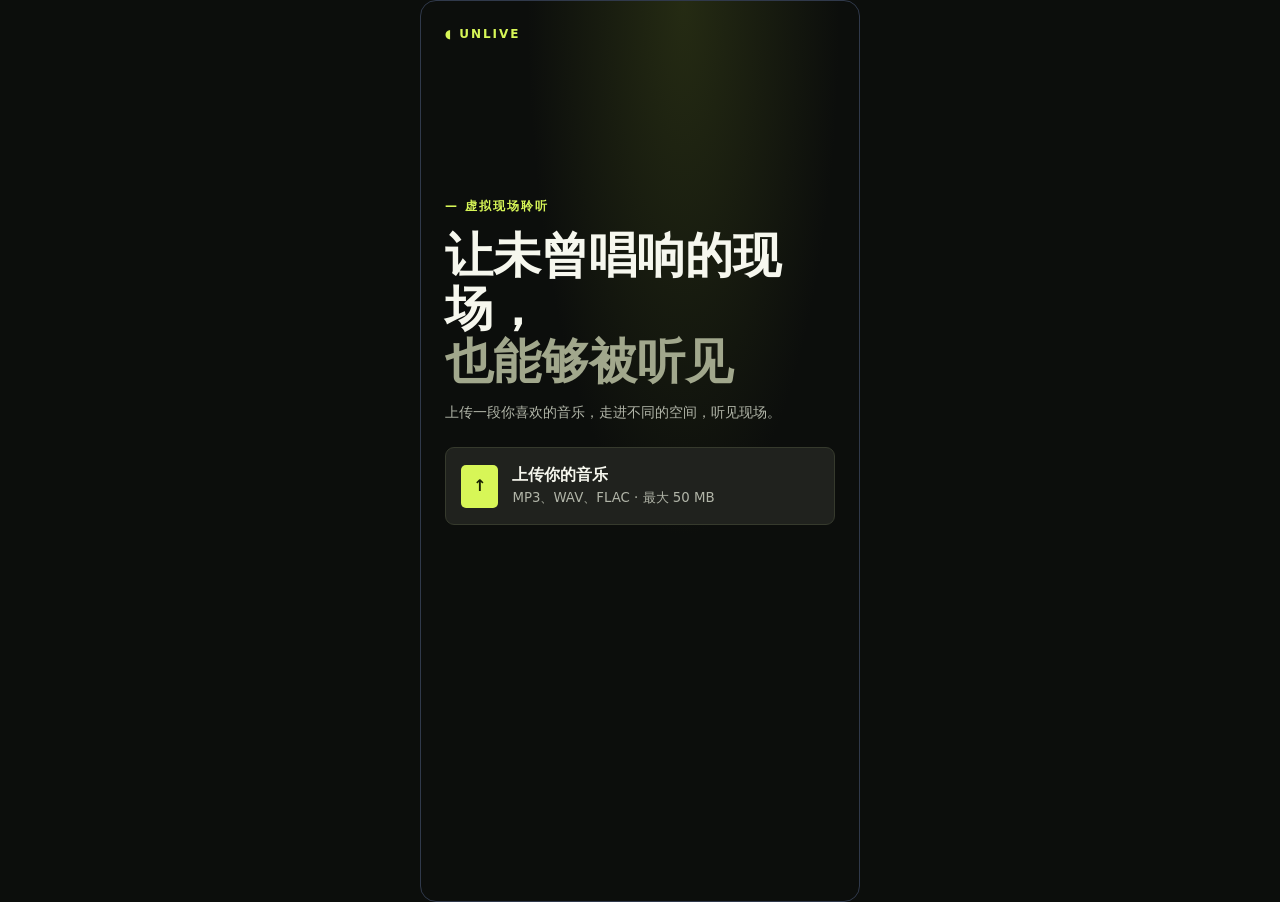
<file: index.html>
<!doctype html>
<html lang="zh-CN">
<head>
<meta charset="utf-8">
<meta name="viewport" content="width=device-width, initial-scale=1">
<title>Unlive</title>
<style>
:root {color-scheme:dark;font:16px/1.55 system-ui,"Microsoft YaHei",sans-serif;background:#10141d;color:#eef2f8}
* {box-sizing:border-box} body {margin:0} main {max-width:1050px;margin:auto;padding:32px 20px}
h1,h2,p {margin:0} h1 {font-size:2.3rem} h2 {font-size:1.15rem} .muted,small {color:#b5bfd0}
.grid {display:grid;grid-template-columns:minmax(0,1.05fr) minmax(0,1fr);gap:18px;margin:22px 0}
section {background:#191f2c;border:1px solid #30394b;border-radius:16px;padding:20px}
label.file {display:block;margin-top:14px}
[hidden] {display:none !important} input[type=file] {display:block;max-width:100%;margin:4px 0}
small {display:block;overflow-wrap:anywhere} small[data-error] {color:#ffada5}
button {color:inherit;background:#242e42;border:1px solid #4b5970;border-radius:8px;padding:8px 12px;font:inherit;cursor:pointer}
button:disabled {opacity:.52;cursor:default} button[aria-pressed=true],#play:not(:disabled) {background:#9be8cb;color:#101d1d;border-color:#9be8cb}
button:focus-visible,input:focus-visible,#venue:focus-visible {outline:2px solid #a5efcf;outline-offset:3px}
.controls {display:flex;align-items:center;gap:8px;flex-wrap:wrap;margin:10px 0}
.range {width:100%;accent-color:#a5efcf} .range-label {display:flex;justify-content:space-between;margin-top:10px}
#venue {position:relative;height:230px;margin:14px 0;border-radius:12px;background:linear-gradient(#283650,#171d2a);border:1px solid #475572;touch-action:none}
.stage {position:absolute;top:0;left:15%;width:70%;height:18%;text-align:center;padding-top:6px;background:#455578;border-radius:0 0 14px 14px}
.floor {position:absolute;left:8%;right:8%;top:26%;bottom:8%;border:1px dashed #62728c;border-radius:8px;cursor:crosshair;background:repeating-linear-gradient(to bottom,transparent 0 30px,#a2b0ca18 31px 32px)}
.inner-floor {position:absolute;box-sizing:border-box;border:1px solid #9be8cb80;border-radius:0 0 7px 7px;background:#9be8cb19;pointer-events:none}
.zone-label {position:absolute;top:8px;left:50%;transform:translateX(-50%);pointer-events:none;color:#d2e2ee;font-size:.8rem;white-space:nowrap}
.stand-label {top:auto;bottom:8px}
#listener {position:absolute;transform:translate(-50%,-50%);pointer-events:none;background:#a5efcf;color:#12231d;border-radius:18px;padding:2px 8px;white-space:nowrap;font-size:.82rem}
#facing {position:absolute;left:50%;top:50%;width:0;height:0}
#facing::before {content:"";position:absolute;left:-6px;top:-24px;width:12px;height:13px;background:#a5efcf;clip-path:polygon(50% 0,100% 100%,50% 73%,0 100%)}
#status {min-height:1.55em;color:#b7ebd8;margin-top:10px}
.transport-panel {margin-top:16px;padding-top:14px;border-top:1px solid #30394b}
#file-note a {display:inline-block;margin-bottom:4px;color:#9be8cb;font-weight:700}
@media(max-width:735px){.grid{grid-template-columns:1fr}main{padding:20px 12px}}

.entry {box-sizing:border-box;position:relative;width:min(100%,440px);min-height:100svh;margin:auto;padding:24px;background:radial-gradient(ellipse at 60% 0,#252b13 0,transparent 42%),#0c0e0c;color:#f6f7ee}
.entry-kicker,.entry-brand {color:#d7f657;font-weight:750;letter-spacing:.16em;font-size:.75rem}
.entry h1 {font-size:clamp(2rem,9vw,3rem);line-height:1.1;margin:14px 0}
.entry p {color:#b1b5a8;font-size:.88rem}
.entry-home {display:flex;flex-direction:column;min-height:calc(100svh - 48px)}
.entry-intro {margin:clamp(42px,17svh,160px) 0 24px}
#entry-status:empty {display:none}
.entry-intro span {display:block;color:#a1a78c}
.upload-tile {padding:15px;background:#20221e;border:1px solid #363a2d;border-radius:9px;display:flex;align-items:center;gap:14px;cursor:pointer;font-weight:700}
.upload-icon {background:#d7f657;color:#192003;padding:9px 12px;border-radius:5px}
.upload-tile small {color:#b1b5a8;font-weight:400}
.upload-tile:focus-within {outline:2px solid #d7f657}
.upload-tile input.visually-hidden {position:absolute;width:1px;height:1px;overflow:hidden;clip-path:inset(50%)}
.entry-top {display:flex;justify-content:space-between;align-items:center;margin-bottom:34px}
.entry-top small {color:#b1b5a8}
.entry-back {border-radius:50%;background:#171a16;border-color:#343729}
.scene-card {display:flex;flex-direction:column;justify-content:space-between;width:100%;min-height:166px;margin:12px 0;padding:14px;text-align:left;background-size:100% 100%,100% 200%;border:1px solid #404236;border-radius:6px;background-repeat:no-repeat;background-color:#171a16}
.scene-card[data-venue="arena"] {background-image:linear-gradient(180deg,#05050a35,#080909e8 86%),url("./unlive-scenes.webp");background-position:center top}
.scene-card[data-venue="livehouse"] {background-image:linear-gradient(180deg,#09050335,#080909e8 86%),url("./unlive-scenes.webp");background-position:center bottom}
.scene-card[aria-pressed=true] {background-color:#171a16;color:white;border-color:#d7f657}
.scene-card small {color:#d2d5c8;font-size:.68rem}
.scene-card strong {font-size:1.2rem}
.scene-card b {align-self:end;color:#d7f657}
.entry-next {display:flex;justify-content:space-between;width:100%;margin-top:18px;background:#d7f657;color:#171c0b;border:none;font-weight:750}
.entry-note {text-align:center;margin-top:15px;color:#a1a78c}

html, body {background:#0c0e0c;overflow-x:clip}
.player-screen .entry-top {margin-bottom:22px}
.player-screen h1 {font-size:clamp(1.85rem,7vw,2.5rem)}
.player-screen h2 {font-size:1rem}
.player-screen .grid {display:grid;grid-template-columns:minmax(0,1fr);gap:12px}
.player-screen .grid > section {background:#171a16;border:1px solid #343729;border-radius:9px;padding:14px;min-width:0}
.player-screen button {min-height:44px;background:#20221e;border-color:#404536}
.player-screen button[aria-pressed=true], .player-screen #play:not(:disabled) {background:#d7f657;border-color:#d7f657;color:#192003}
.player-screen .controls {gap:6px}
.player-screen .controls button {padding:6px 9px;font-size:.82rem;flex:1}
.player-screen .range {accent-color:#d7f657}
.player-screen #venue {height:clamp(170px,54vw,218px);background:linear-gradient(#262c1d,#12150f);border-color:#404536}
.player-screen .stage {background:#3e4826}
.player-screen .floor {border-color:#687350}
.player-screen .inner-floor {border-color:#d7f65780;background:#d7f65718}
.player-screen #listener,.player-screen #facing::before {background:#d7f657}
.player-screen #status {color:#d7f657;margin:0 0 8px;min-height:0}
.player-screen #status:empty {display:none}
.player-screen .transport-panel {margin:0;padding:0;border:0}
@media(max-width:360px) {.entry {padding:16px}.entry-home {min-height:calc(100svh - 32px)}}
</style>
</head>
<body>
<section class="entry" id="entry">
<div class="entry-home" id="entry-home">
<div class="entry-brand">◖ UNLIVE</div>
<div class="entry-intro"><div class="entry-kicker">— 虚拟现场聆听</div>
<h1>让未曾唱响的现场，<span>也能够被听见</span></h1>
<p>上传一段你喜欢的音乐，走进不同的空间，听见现场。</p></div>
<label class="upload-tile"><span class="upload-icon" aria-hidden="true">↑</span><span>上传你的音乐<small>MP3、WAV、FLAC · 最大 50 MB</small></span>
<input class="visually-hidden" id="entry-file" type="file" accept=".mp3,.wav,.flac,audio/mpeg,audio/wav,audio/flac"></label>
<small class="entry-note" id="entry-status" role="status"></small>
</div>
<div id="entry-scenes" hidden>
<div class="entry-top"><button class="entry-back" id="entry-back" aria-label="返回上传">‹</button><small>02 / 03</small></div>
<div class="entry-kicker">— SELECT YOUR SPACE</div>
<h1>今晚，去哪个现场？</h1>
<p>选择一种空间，感受截然不同的声音氛围。</p>
<div id="scene-cards" role="group" aria-label="选择场馆">
<button class="scene-card" data-venue="arena" aria-pressed="false"><small>01</small><span><strong>演唱会</strong><small>CONCERT</small></span><small>大型舞台，开阔声场　<span class="scene-check" aria-hidden="true">○</span></small></button>
<button class="scene-card" data-venue="livehouse" aria-pressed="false"><small>02</small><span><strong>LIVEHOUSE</strong><small>LIVE VENUE</small></span><small>近距离舞台，紧凑声场　<span class="scene-check" aria-hidden="true">○</span></small></button>
</div>
<button class="entry-next" id="entry-next" disabled><span id="entry-next-text">请选择一个现场</span><span aria-hidden="true">→</span></button>
<small class="entry-note">戴好你的耳机，准备就绪</small>
</div>
</section>
<main class="entry player-screen" id="player-screen" hidden>
<div class="entry-top"><button class="entry-back" id="player-back" type="button" aria-label="返回选场">‹</button><small>03 / 03</small></div>
<div class="entry-kicker" id="player-venue">演唱会</div>
<h1>现场试听</h1>
<div class="grid">
<section aria-labelledby="venue-title">
<h2 id="venue-title">拖动我的位置，探索听感</h2>
<p class="muted">可拖动、点选，或聚焦场地图后用方向键移动。看台朝向随座位转向舞台。</p>
<div class="controls" role="group" aria-label="场馆模式" id="venue-modes">
<button type="button" data-venue="arena" aria-pressed="true">演唱会</button>
<button type="button" data-venue="livehouse" aria-pressed="false">Livehouse</button>
</div>
<div id="venue" tabindex="0" role="group" aria-label="虚拟场地，可用方向键移动">
<div class="stage" id="stage">舞台 · 歌手</div>
<div class="floor" id="floor">
<div class="inner-floor" id="inner-floor" aria-hidden="true"><span class="zone-label">内场</span></div>
<span class="zone-label stand-label" id="stand-label" aria-hidden="true">看台</span>
<span id="listener"><span id="facing" aria-hidden="true"></span>我</span>
</div>
</div>
<div class="controls" id="presets">
<button data-position="front">前排中央</button><button data-position="rear">后排中央</button><button data-position="left">左侧</button><button data-position="right">右侧</button>
</div>
<label class="range-label" for="intensity">现场感强度 <output id="strength">65%</output></label>
<input class="range" id="intensity" type="range" min="0" max="100" value="65">
<small>混响为程序合成，用于模拟场地听感。</small>
</section>
<section class="player-controls" aria-label="音频与播放">
<p id="status" role="status"></p>
<div class="transport-panel" role="group" aria-labelledby="play-heading">
<h2 id="play-heading">试听与对比</h2>
<div class="controls">
<button id="play" disabled>播放</button><button id="spatial" aria-pressed="true">空间版</button>
<button id="dry" aria-pressed="false" disabled aria-describedby="compare-note">原版</button><button id="reset">重置</button>
</div>
<small id="compare-note">导入音频后即可切换原版和空间版。</small>
<label class="range-label" for="seek">播放进度 <output id="clock">0:00 / 0:00</output></label>
<input class="range" id="seek" type="range" value="0" max="0" min="0" step="0.01" disabled>
</div>
</section>
</div>
</main>
<script src="./demucs/session-store.js"></script>
<script>
"use strict";

const $ = id => document.getElementById(id);
const DEFAULT_INTENSITY = 65;
const MAX_BYTES = 50_000_000;
const slots = {};
for (const key of ["voice", "music", "original"]) {
  slots[key] = { buffer: null, rms: 0 };
}
const presets = {
  front: { x: 0, z: 2 },
  rear: { x: 0, z: 11 },
  left: { x: -4.5, z: 5 },
  right: { x: 4.5, z: 5 }
};
let venueMode = "arena";
let position = { ...presets.front };
let context, graph, active;
let offset = 0;
let length = 0;
let canCompare = false;
let mode = "spatial";
let intent = 0;
let seeking = false;
let loading = false;
const JOB_KEY = "unlive-current-mix";
let sourceId;

function readSession() {
  try { return JSON.parse(sessionStorage.getItem(JOB_KEY)); }
  catch { return null; }
}

function saveSession() {
  try {
    if (!sourceId) return sessionStorage.removeItem(JOB_KEY);
    sessionStorage.setItem(JOB_KEY, JSON.stringify({
      id: sourceId, offset: positionNow(), position, mode,
      intensity: $("intensity").value, venue: venueMode
    }));
  } catch { /* Playback can continue when storage is unavailable. */ }
}

window.addEventListener("pagehide", saveSession);

const clamp = (value, min, max) => Math.max(min, Math.min(max, value));
const status = message => { $("status").textContent = message; };

function audioContext() {
  if (!context) {
    const AudioEngine = window.AudioContext || window.webkitAudioContext;
    if (!AudioEngine) throw new Error("当前浏览器不支持 Web Audio，请使用 Chrome 或 Edge。");
    context = new AudioEngine();
  }
  return context;
}

// 沿用现有的横向 ±6 米、纵向 1.6 至 12 米，舞台在 -Z 方向。
// 内场贴近舞台，左右和后方的剩余区域是看台。
const inner = { halfWidth: 3, rear: 7.8 };
const innerArea = $("inner-floor");
innerArea.style.left = (6 - inner.halfWidth) / 12 * 100 + "%";
innerArea.style.width = inner.halfWidth / 6 * 100 + "%";
innerArea.style.height = (inner.rear - 1.6) / 10.4 * 100 + "%";

function seatElevation({ x, z }) {
  const side = (Math.abs(x) - inner.halfWidth) / (6 - inner.halfWidth);
  const rear = (z - inner.rear) / (12 - inner.rear);
  // 取更靠外的一侧，转角不会比其它外缘更低，交界处连续。
  const tier = clamp(Math.max(side, rear), 0, 1);
  return { zone: tier > 0 ? "看台" : "内场", y: 3 - 12 * tier, tier };
}

// 舞台几何中心是平面坐标原点。Web Audio 中 +X 对应听众右耳，-Z 对应正前。
function stageDirection({ x, z }, venue = venueMode) {
  // 同一张图映射到更小的房间。所有座位在同一层，音箱在耳高上方 4.2 米。
  if (venue === "livehouse") return { x: -x * 0.55, y: 4.2, z: -z * 0.5 };
  const { y, tier } = seatElevation({ x, z });
  const bearing = Math.atan2(-x, z);
  // 看台转向舞台中心时恰好居中。额外转最多 12°，保留侧看台的同侧来声。
  // 中轴不偏向任何一耳。交界后逐渐转头，避免跨区时声像跳变。
  const sideBias = x / 6 * Math.PI / 15;
  const progress = clamp(tier / 0.35, 0, 1);
  const turn = progress ** 2 * (3 - 2 * progress);
  const relative = bearing * (1 - turn) + sideBias * turn;
  const distance = Math.hypot(x, z);
  return { x: Math.sin(relative) * distance, y, z: -Math.cos(relative) * distance };
}

function venueParameters({ x, z }, intensity, venue = venueMode) {
  const direction = stageDirection({ x, z }, venue);
  const distance = Math.hypot(direction.x, direction.z);
  if (venue === "livehouse") {
    const back = clamp((distance - 0.8) / 6, 0, 1);
    return {
      ...direction,
      direct: 0.98 - 0.16 * back,
      cutoff: 18000 - 1800 * back,
      presence: 2.0 + 0.9 * back,
      vocalWrap: intensity * 0.12,
      voiceWet: intensity * (0.20 + 0.25 * back),
      musicWet: intensity * (0.16 + 0.14 * back),
      musicSide: intensity * 0.12
    };
  }
  const near = 1.6;
  const far = clamp((distance - near) / 11, 0, 1);
  return {
    ...direction,
    direct: 0.96 - 0.29 * far,
    cutoff: 17300 - 3200 * far,
    presence: 1.8 + 2.2 * far,
    vocalWrap: intensity * 0.48 * (1 - far) ** 2,
    voiceWet: intensity * (0.26 + 0.49 * far),
    musicWet: intensity * (0.22 + 0.21 * far),
    musicSide: intensity * (0.11 + 0.035 * far)
  };
}

function ramp(param, value, seconds = 0.045) {
  param.setTargetAtTime(value, context.currentTime, seconds);
}

function updateFacing() {
  const stage = $("stage").getBoundingClientRect();
  const marker = $("listener").getBoundingClientRect();
  // 屏幕 Y 向下，小箭头的零角度向上。
  const dx = stage.left + stage.width / 2 - (marker.left + marker.width / 2);
  const dy = stage.top + stage.height / 2 - (marker.top + marker.height / 2);
  $("facing").style.transform = "rotate(" + Math.atan2(dx, -dy) + "rad)";
}

window.addEventListener("resize", updateFacing);

function paintPosition() {
  $("listener").style.left = (position.x + 6) / 12 * 100 + "%";
  $("listener").style.top = (position.z - 1.6) / 10.4 * 100 + "%";
  updateFacing();
  for (const button of $("presets").querySelectorAll("button")) {
    const preset = presets[button.dataset.position];
    button.setAttribute("aria-pressed", preset.x === position.x && preset.z === position.z);
  }
  const livehouse = venueMode === "livehouse";
  $("inner-floor").hidden = livehouse;
  $("stand-label").textContent = livehouse ? "单层观众区" : "看台";
  $("player-venue").textContent = livehouse ? "LIVEHOUSE" : "演唱会";
  $("presets").querySelector('[data-position="rear"]').textContent = livehouse ? "后场中央" : "后排中央";
  for (const button of $("venue-modes").querySelectorAll("button")) {
    button.setAttribute("aria-pressed", button.dataset.venue === venueMode);
  }
  const zone = livehouse ? "单层观众区" : seatElevation(position).zone;
  const { x, y } = stageDirection(position);
  const height = Math.round(y * 10) / 10;
  const direction = height > 0 ? "上方" : "下方";
  const relative = height === 0 ? "舞台来声与耳朵等高" : "舞台来声在耳朵" + direction + "约 " + Math.abs(height).toFixed(1) + " 米";
  const side = Math.abs(x) < 0.05 ? "正前" : x < 0 ? "左前" : "右前";
  const label = zone + " · " + side + " · " + relative;
  $("venue").setAttribute("aria-label", "虚拟场地，可用方向键移动。" + label);
}

function updateVenue(immediate = false) {
  paintPosition();
  const strength = +$("intensity").value;
  $("strength").value = strength + "%";
  if (!graph) return;
  const p = venueParameters(position, strength / 100);
  for (const [param, value] of [
    [graph.pan.positionX, p.x], [graph.pan.positionY, p.y], [graph.pan.positionZ, p.z]
  ]) {
    if (immediate === true) param.setValueAtTime(value, context.currentTime);
    else ramp(param, value);
  }
  ramp(graph.voiceDirect.gain, p.direct);
  ramp(graph.filter.frequency, p.cutoff);
  ramp(graph.presence.gain, p.presence);
  ramp(graph.wrapSend.gain, p.vocalWrap);
  ramp(graph.voiceSend.gain, p.voiceWet);
  ramp(graph.musicSend.gain, p.musicWet);
  ramp(graph.widthLeft.gain, p.musicSide);
  ramp(graph.widthRight.gain, p.musicSide);
  ramp(graph.crossLeft.gain, -p.musicSide);
  ramp(graph.crossRight.gain, -p.musicSide);
}

function move(x, z) {
  position = { x: clamp(x, -6, 6), z: clamp(z, 1.6, 12) };
  updateVenue();
}

function placePointer(event) {
  const box = $("floor").getBoundingClientRect();
  move((event.clientX - box.left) / box.width * 12 - 6,
       (event.clientY - box.top) / box.height * 10.4 + 1.6);
}

$("floor").onpointerdown = event => {
  if (event.button !== 0) return;
  $("floor").setPointerCapture(event.pointerId);
  placePointer(event);
};
$("floor").onpointermove = event => {
  if ($("floor").hasPointerCapture(event.pointerId)) placePointer(event);
};
$("venue").onkeydown = event => {
  const axis = { ArrowLeft: [-0.5, 0], ArrowRight: [0.5, 0], ArrowUp: [0, -0.5], ArrowDown: [0, 0.5] }[event.key];
  if (!axis) return;
  event.preventDefault();
  move(position.x + axis[0], position.z + axis[1]);
};
$("presets").onclick = event => {
  const preset = presets[event.target.dataset.position];
  if (preset) move(preset.x, preset.z);
};
$("intensity").oninput = updateVenue;
$("venue-modes").onclick = event => {
  const next = event.target.dataset.venue;
  if (!next || next === venueMode) return;
  const wasPlaying = Boolean(active);
  pause();
  venueMode = next;
  if (wasPlaying && offset < length) begin(offset);
  else updateVenue();
  saveSession();
};

function makeImpulse(ctx, venue = venueMode) {
  const compact = venue === "livehouse";
  const timeScale = compact ? 0.42 : 1;
  const ir = ctx.createBuffer(2, Math.floor(ctx.sampleRate * (compact ? 0.8 : 2.4)), ctx.sampleRate);
  const reflections = [
    [[0.023, 0.31], [0.043, 0.24], [0.077, 0.18], [0.111, 0.11]],
    [[0.031, 0.31], [0.056, 0.24], [0.088, 0.18], [0.128, 0.11]]
  ];
  let seed = 12345;
  for (let channel = 0; channel < 2; channel++) {
    const data = ir.getChannelData(channel);
    const onset = Math.floor(ctx.sampleRate * (channel ? 0.063 : 0.051) * timeScale);
    let smooth = 0;
    let energy = 0;
    for (let i = onset; i < data.length; i++) {
      seed = (Math.imul(seed, 1664525) + 1013904223) >>> 0;
      smooth = 0.55 * smooth + 0.45 * (seed / 2147483648 - 1);
      const elapsed = (i - onset) / ctx.sampleRate;
      data[i] = smooth * Math.min(elapsed / (0.06 * timeScale), 1) * Math.exp(-elapsed * 3.1 / timeScale);
      energy += data[i] ** 2;
    }
    const tailScale = 0.48 / Math.sqrt(Math.max(energy, 1e-9));
    for (let i = onset; i < data.length; i++) data[i] *= tailScale;
    for (const [seconds, gain] of reflections[channel]) {
      const tap = Math.floor(ctx.sampleRate * seconds * timeScale);
      data[tap] += gain * 0.7;
      data[tap + 1] += gain * 0.3;
    }
  }
  return ir;
}

function makeVocalReflections(ctx) {
  const ir = ctx.createBuffer(2, Math.ceil(ctx.sampleRate * 0.11), ctx.sampleRate);
  const sides = [
    [[0.013, 0.60], [0.037, -0.27], [0.068, 0.18]],
    [[0.019, 0.60], [0.030, 0.27], [0.077, -0.18]]
  ];
  sides.forEach((taps, channel) => {
    const samples = ir.getChannelData(channel);
    for (const [seconds, amplitude] of taps) {
      const frame = Math.round(seconds * ctx.sampleRate);
      samples[frame] = 0.7 * amplitude;
      samples[frame + 1] = 0.3 * amplitude;
    }
  });
  return ir;
}

function buildGraph(ctx) {
  const gain = value => {
    const node = ctx.createGain();
    node.gain.value = value;
    return node;
  };
  const voiceInput = gain(1);
  // 按 Web Audio 的 speakers 规则把立体声平均折为单声道。
  voiceInput.channelCount = 1;
  voiceInput.channelCountMode = "explicit";
  const filter = ctx.createBiquadFilter();
  filter.type = "lowpass";
  // 仅给舞台直达声补清晰度，混响发送仍取自未均衡的中央声。
  const presence = ctx.createBiquadFilter();
  presence.type = "peaking";
  presence.frequency.value = 2750;
  presence.Q.value = 0.8;
  const pan = ctx.createPanner();
  pan.panningModel = "HRTF";
  pan.distanceModel = "inverse";
  pan.rolloffFactor = 0; // 距离增益只由 voiceDirect 控制。
  const voiceDirect = gain(0.9);
  const voiceSend = gain(0);
  const wrapSend = gain(0);
  const wrapRoom = ctx.createConvolver();
  wrapRoom.normalize = false;
  wrapRoom.buffer = makeVocalReflections(ctx);
  const wrapTone = ctx.createBiquadFilter();
  wrapTone.type = "lowpass";
  wrapTone.frequency.value = 4800;
  const musicInput = gain(1);
  const musicSend = gain(0);
  const room = ctx.createConvolver();
  const ir = makeImpulse(ctx);
  // 反射声与尾声已分别定标，禁用浏览器二次归一化。
  room.normalize = false;
  room.buffer = ir;
  const roomTone = ctx.createBiquadFilter();
  roomTone.type = "lowpass";
  roomTone.frequency.value = 6200;
  const split = ctx.createChannelSplitter(2);
  const merge = ctx.createChannelMerger(2);
  const widthLeft = gain(0), widthRight = gain(0);
  const crossLeft = gain(0), crossRight = gain(0);
  const spatial = gain(1);
  // Enhance kick weight and bass on the dry spatial mix, before output protection.
  const drySpatial = gain(1);
  const bassWeight = ctx.createBiquadFilter();
  bassWeight.type = "lowshelf";
  bassWeight.frequency.value = 95;
  bassWeight.gain.value = 1.8;
  const kickBody = ctx.createBiquadFilter();
  kickBody.type = "peaking";
  kickBody.frequency.value = 75;
  kickBody.Q.value = 1.15;
  kickBody.gain.value = 3.0;
  drySpatial.connect(bassWeight).connect(kickBody).connect(spatial);
  const original = gain(0);
  const transport = gain(0);
  const headroom = gain(0.58);
  const compressor = ctx.createDynamicsCompressor();
  compressor.threshold.value = -7;
  compressor.knee.value = 8;
  compressor.ratio.value = 10;
  compressor.attack.value = 0.003;
  compressor.release.value = 0.15;

  voiceInput.connect(filter).connect(presence).connect(pan).connect(voiceDirect).connect(drySpatial);
  voiceInput.connect(voiceSend).connect(room);
  voiceInput.connect(wrapSend).connect(wrapRoom).connect(wrapTone).connect(spatial);
  musicInput.connect(drySpatial);
  // 只提高伴奏的左右差分。中央成分与原来的干声保持一致。
  musicInput.connect(split);
  split.connect(widthLeft, 0).connect(merge, 0, 0);
  split.connect(widthRight, 1).connect(merge, 0, 1);
  split.connect(crossLeft, 1).connect(merge, 0, 0);
  split.connect(crossRight, 0).connect(merge, 0, 1);
  merge.connect(drySpatial);
  musicInput.connect(musicSend).connect(room);
  room.connect(roomTone).connect(spatial);
  spatial.connect(transport);
  original.connect(transport);
  transport.connect(headroom).connect(compressor).connect(ctx.destination);
  return { voiceInput, filter, presence, pan, voiceDirect, voiceSend, wrapSend, musicInput, musicSend,
           widthLeft, widthRight, crossLeft, crossRight, spatial, original, transport, compressor };
}

function measuredRms(buffer, count = buffer.numberOfChannels) {
  const channels = Array.from({ length: count }, (_, i) => buffer.getChannelData(i));
  const stride = Math.max(1, Math.floor(buffer.length / 40000));
  let energy = 0;
  let n = 0;
  for (let frame = 0; frame < buffer.length; frame += stride) {
    for (const channel of channels) {
      energy += channel[frame] ** 2;
      n++;
    }
  }
  return Math.sqrt(energy / Math.max(n, 1));
}

function setMode(next, immediate = false) {
  mode = next === "original" && canCompare ? next : "spatial";
  $("spatial").setAttribute("aria-pressed", mode === "spatial");
  $("dry").setAttribute("aria-pressed", mode === "original");
  if (!graph) return;
  const estimate = Math.hypot(slots.voice.rms * 0.82, slots.music.rms);
  const reference = slots.original.rms;
  // 粗略匹配响度，限制补偿幅度。两套总线仅在短交叉淡化窗口内同时打开。
  const correction = reference > 0.001 ? clamp(estimate / reference, 0.65, 1.4) : 1;
  const spatialGain = mode === "spatial" ? 1 : 0;
  const originalGain = mode === "original" ? correction : 0;
  if (immediate) {
    for (const [param, value] of [[graph.spatial.gain, spatialGain], [graph.original.gain, originalGain]]) {
      param.cancelScheduledValues(context.currentTime);
      param.value = value;
    }
  } else {
    ramp(graph.spatial.gain, spatialGain, 0.014);
    ramp(graph.original.gain, originalGain, 0.014);
  }
}

function positionNow() {
  return active ? clamp(active.offset + Math.max(0, context.currentTime - active.at), 0, length) : offset;
}

function stopSources() {
  if (!active) return;
  const previous = active;
  active = null;
  // 旧播放图整体淡出，新图在其停止之后开始，避免快速操作叠播。
  const now = context.currentTime;
  const end = now + 0.012;
  const gate = previous.graph.transport.gain;
  gate.cancelScheduledValues(now);
  gate.setValueAtTime(gate.value, now);
  gate.linearRampToValueAtTime(0, end);
  previous.sources.forEach(source => source.stop(end));
  setTimeout(() => previous.graph.compressor.disconnect(), 35);
  graph = null;
}

function pause() {
  intent++;
  seeking = false;
  offset = positionNow();
  stopSources();
  updateTransport();
}

function begin(atOffset) {
  const ctx = context;
  graph = buildGraph(ctx);
  updateVenue(true);
  setMode(mode, true);
  const at = ctx.currentTime + 0.025;
  const nodes = [
    [slots.voice.buffer, graph.voiceInput],
    [slots.music.buffer, graph.musicInput]
  ];
  if (canCompare) nodes.push([slots.original.buffer, graph.original]);
  const duration = length - atOffset;
  const sources = nodes.map(([buffer, target]) => {
    const source = ctx.createBufferSource();
    source.buffer = buffer;
    source.connect(target);
    source.start(at, atOffset, duration);
    return source;
  });
  const state = { at, offset: atOffset, sources, graph };
  active = state;
  graph.transport.gain.setValueAtTime(0, at);
  graph.transport.gain.linearRampToValueAtTime(1, at + 0.02);
  sources[0].onended = () => {
    if (active !== state) return;
    offset = length;
    stopSources();
    status("试听结束。");
    updateTransport();
  };
  updateTransport();
}

async function play() {
  if (!length) return;
  const request = ++intent;
  try {
    const ctx = audioContext();
    // 由点击事件解锁音频。过期的 resume 请求不得启动新音源。
    await ctx.resume();
    if (request !== intent || !length) return;
    if (ctx.state !== "running") throw new Error("浏览器暂未允许自动播放，请点击「播放」。");
    begin(offset >= length ? 0 : offset);
    status("正在试听。");
  } catch (error) {
    if (request !== intent) return;
    status(error.message || "无法启动音频。");
    updateTransport();
  }
}

function timeLabel(seconds) {
  const n = Math.floor(seconds);
  return Math.floor(n / 60) + ":" + String(n % 60).padStart(2, "0");
}

function updateTransport() {
  $("play").textContent = active ? "暂停" : "播放";
  if (seeking) return;
  const position = positionNow();
  $("seek").value = position;
  $("clock").value = timeLabel(position) + " / " + timeLabel(length);
}

function refreshFiles() {
  length = loading ? 0 : (slots.original.buffer?.duration ?? 0);
  canCompare = Boolean(length);
  $("play").disabled = $("seek").disabled = $("dry").disabled = !length;
  $("seek").max = length;
  $("compare-note").textContent = length
    ? "两种版本共享播放进度，切换时会短暂淡化。"
    : "导入音频后即可切换原版和空间版。";
  setMode(mode);
  updateTransport();
}

async function decodeBrowserRecording(file, info) {
  info.textContent = "正在读取音频…";
  let original;
  try {
    original = await new OfflineAudioContext(2, 1, 44100).decodeAudioData(await file.arrayBuffer());
  } catch {
    throw new Error("无法解码音频，请尝试 WAV 或 MP3。");
  }
  if (original.duration < .1) throw new Error("音频不足 0.1 秒。");
  if (![1, 2].includes(original.numberOfChannels)) throw new Error("仅支持单声道或立体声录音。");
  return original;
}

function splitStereoImage(original, ctx) {
  const { length, sampleRate, numberOfChannels } = original;
  const center = ctx.createBuffer(1, length, sampleRate);
  const side = ctx.createBuffer(2, length, sampleRate);
  const left = original.getChannelData(0);
  const right = original.getChannelData(numberOfChannels === 1 ? 0 : 1);
  const mid = center.getChannelData(0);
  const sideLeft = side.getChannelData(0);
  const sideRight = side.getChannelData(1);
  for (let i = 0; i < length; i++) {
    mid[i] = (left[i] + right[i]) * 0.5;
    sideLeft[i] = (left[i] - right[i]) * 0.5;
    sideRight[i] = -sideLeft[i];
  }
  return [center, side, original];
}

async function processRecording(file, restore) {
  if (!file || loading) return;
  const info = $("entry-status");
  const input = $("entry-file");
  if (file.size > MAX_BYTES || !/\.(mp3|wav|flac)$/i.test(file.name)) {
    info.textContent = "请选择不超过 50 MB 的 MP3、WAV 或 FLAC 文件。";
    return;
  }
  pause();
  const previousId = sourceId;
  sourceId = undefined;
  saveSession();
  if (previousId) separationStore.remove(previousId).catch(() => {});
  for (const slot of Object.values(slots)) slot.buffer = null;
  offset = 0;
  mode = "spatial";
  input.disabled = loading = true;
  status("");
  refreshFiles();
  try {
    const ctx = audioContext();
    // File selection may unlock audio. Avoid waiting on browsers that require a Play click.
    if (!restore && ctx.state !== "running") ctx.resume().catch(() => {});
    const original = await decodeBrowserRecording(file, info);
    const buffers = splitStereoImage(original, ctx);
    Object.values(slots).forEach((slot, index) => {
      slot.buffer = buffers[index];
      slot.rms = measuredRms(slot.buffer);
    });
    if (restore) {
      offset = clamp(restore.offset || 0, 0, original.duration);
      $("intensity").value = restore.intensity ?? DEFAULT_INTENSITY;
      venueMode = restore.venue === "livehouse" ? "livehouse" : "arena";
      updateVenue();
      if (restore.position) move(restore.position.x, restore.position.z);
      mode = restore.mode === "original" ? "original" : "spatial";
      sourceId = restore.id;
    } else {
      const id = String(Date.now()) + "-mix-" + Math.random().toString(36).slice(2);
      sourceId = id;
      separationStore.put([id, "source"], file).then(() => {
        if (sourceId === id) saveSession();
        else return separationStore.remove(id);
      }).catch(() => {});
    }
    info.textContent = file.name + " · 整轨空间版已就绪。";
    status("点击播放，拖动场地图上的位置探索听感。");
  } catch (error) {
    for (const slot of Object.values(slots)) slot.buffer = null;
    info.textContent = "无法读取音频 · " + error.message + " 可重新选择文件。";
  } finally {
    input.disabled = loading = false;
    refreshFiles();
  }
}

let selectedScene;
function selectEntryScene(next) {
  selectedScene = next;
  for (const card of $("scene-cards").querySelectorAll("button")) {
    const selected = card.dataset.venue === next;
    card.setAttribute("aria-pressed", selected);
    card.querySelector(".scene-check").textContent = selected ? "●" : "○";
  }
  $("entry-next").disabled = !next;
  $("entry-next-text").textContent = next ? "进入现场" : "请选择一个现场";
}

function showScreen(next, focusId, back = false) {
  $("entry").hidden = next === "player-screen";
  $("entry-home").hidden = next !== "entry-home";
  $("entry-scenes").hidden = next !== "entry-scenes";
  $("player-screen").hidden = next !== "player-screen";
  window.scrollTo(0, 0);
  const screen = $(next);
  if (!window.matchMedia("(prefers-reduced-motion: reduce)").matches) {
    screen.animate([
      { opacity: 0, transform: "translateX(" + (back ? -12 : 12) + "px)" },
      { opacity: 1, transform: "translateX(0)" }
    ], { duration: 240, easing: "cubic-bezier(.22,.72,.25,1)" });
  }
  if (focusId) $(focusId).focus({ preventScroll: true });
}

$("entry-file").onchange = async event => {
  const input = event.target;
  const file = input.files[0];
  if (!file || loading) return;
  if (file.size > MAX_BYTES || !/\.(mp3|wav|flac)$/i.test(file.name)) {
    $("entry-status").textContent = "请选择不超过 50 MB 的 MP3、WAV 或 FLAC 文件。";
    input.value = "";
    return;
  }
  input.disabled = true;
  $("entry-status").textContent = "正在读取音频…";
  try {
    await processRecording(file);
    if (!length) {
      return;
    }
    selectEntryScene(undefined);
    showScreen("entry-scenes", "entry-back");
  } finally {
    input.disabled = false;
    input.value = "";
  }
};

$("entry-back").onclick = () => {
  $("entry-status").textContent = "";
  showScreen("entry-home", "entry-file", true);
};

$("scene-cards").onclick = event => {
  const card = event.target.closest("[data-venue]");
  if (card) selectEntryScene(card.dataset.venue);
};

$("entry-next").onclick = () => {
  if (!selectedScene || !length) return;
  venueMode = selectedScene;
  showScreen("player-screen", "play");
  updateVenue();
  play();
};

$("player-back").onclick = () => {
  pause();
  selectEntryScene(venueMode);
  showScreen("entry-scenes", "entry-next", true);
};

$("play").onclick = () => {
  if (active) { pause(); status("已暂停。"); }
  else play();
};
$("seek").oninput = event => {
  seeking = true;
  $("clock").value = timeLabel(Number(event.target.value)) + " / " + timeLabel(length);
};
$("seek").onblur = () => {
  seeking = false;
  updateTransport();
};
$("seek").onchange = event => {
  const target = Number(event.target.value);
  const wasPlaying = Boolean(active);
  pause();
  offset = target;
  if (wasPlaying && offset < length) begin(offset);
  if (wasPlaying && offset >= length) {
    status("已到结尾。");
  }
  updateTransport();
};
$("spatial").onclick = () => setMode("spatial");
$("dry").onclick = () => setMode("original");
$("reset").onclick = () => {
  pause();
  offset = 0;
  $("intensity").value = DEFAULT_INTENSITY;
  setMode("spatial");
  move(presets.front.x, presets.front.z);
  updateTransport();
  if (length) status("已重置位置、强度和进度，保留导入的文件。");
};

function frame() {
  if (active) updateTransport();
  requestAnimationFrame(frame);
}
updateVenue();
refreshFiles();
requestAnimationFrame(frame);

if (location.protocol !== "file:") {
  separationStore.cleanOld().catch(() => {});
  const restore = readSession();
  if (typeof restore?.id === "string") {
    separationStore.get([restore.id, "source"]).then(file => {
      if (loading || length) return;
      if (file) processRecording(file, restore).then(() => {
        if (!length) return;
        selectEntryScene(venueMode);
        showScreen("entry-scenes");
      });
      else $("entry-status").textContent = "找不到上次的音频，请重新选择文件。";
    }).catch(() => {});
  }
}
</script>
</body>
</html>
</file>
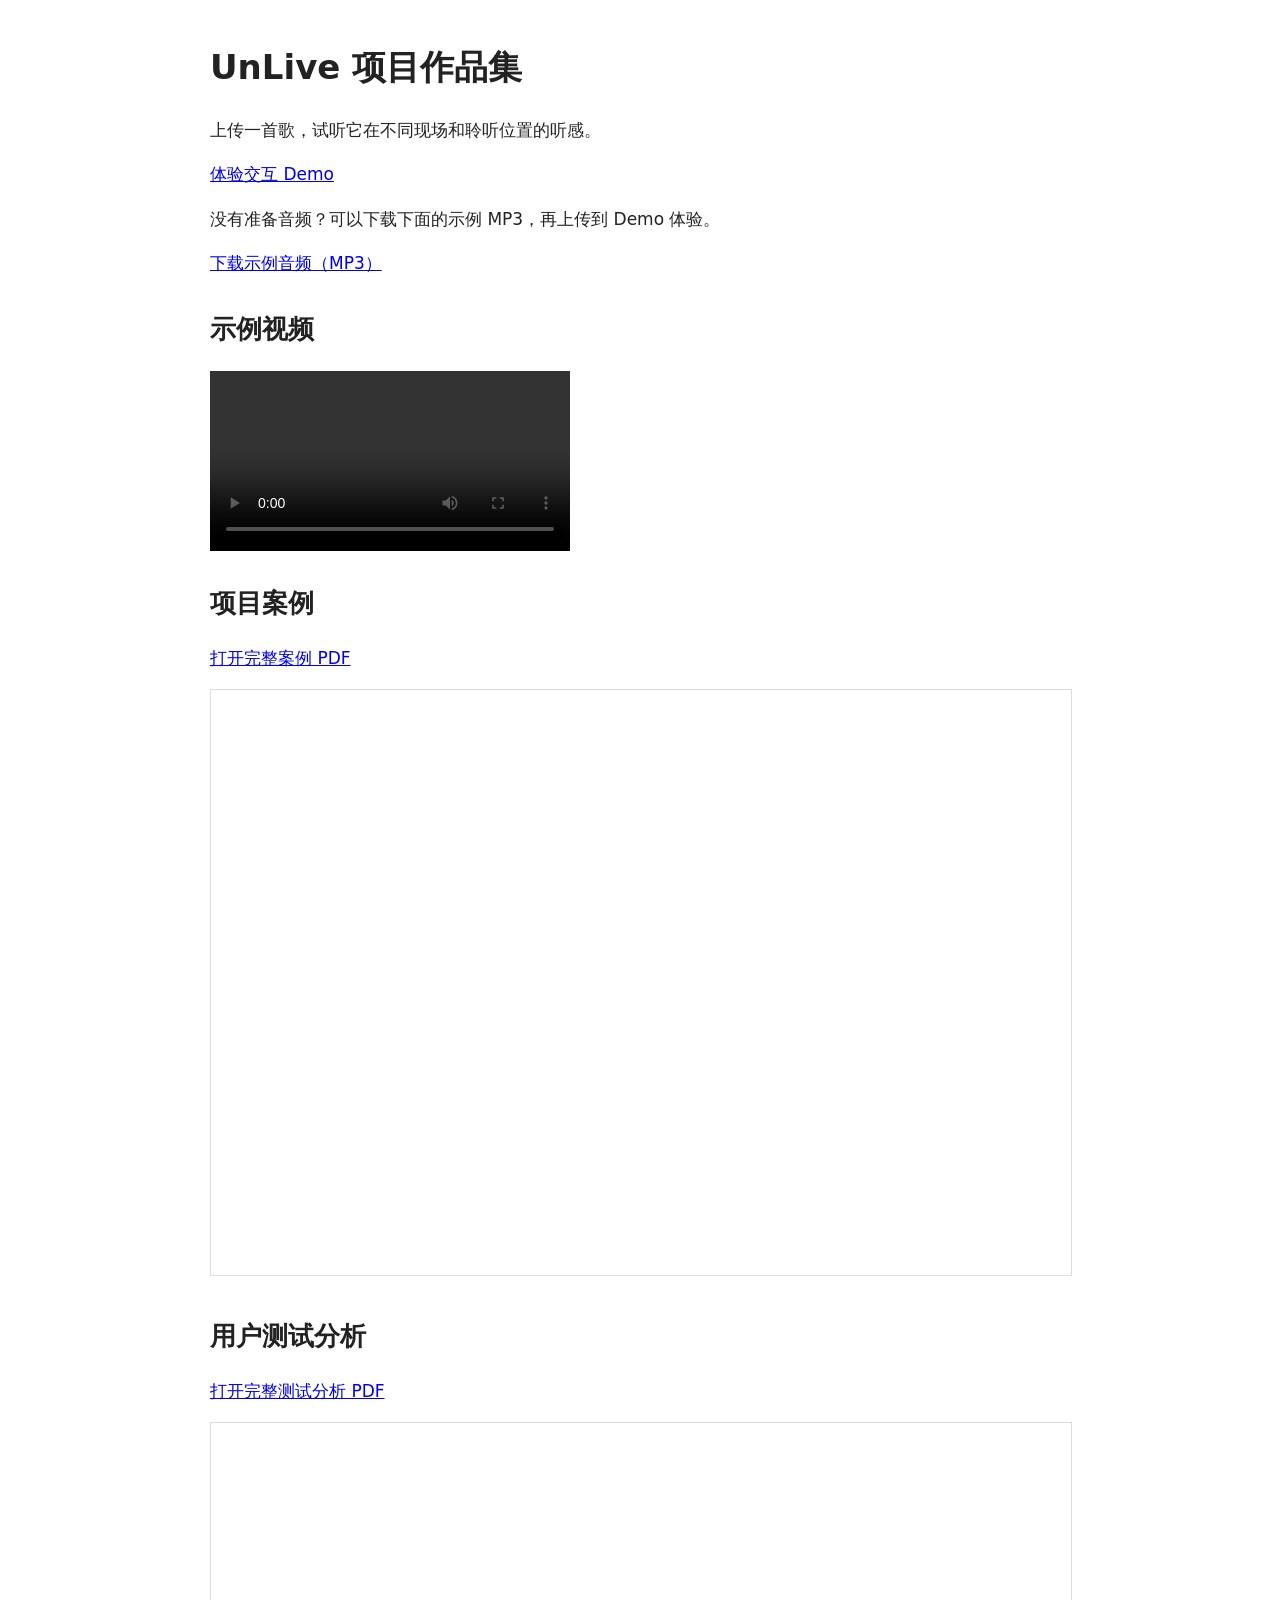
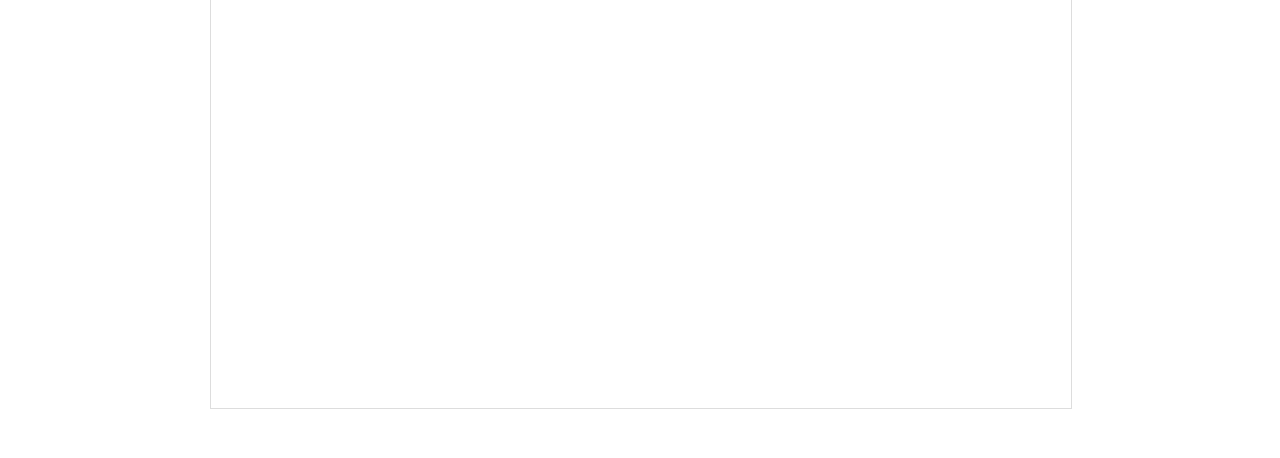
<file: portfolio.html>
<!doctype html>
<html lang="zh-CN">
<meta charset="utf-8">
<meta name="viewport" content="width=device-width, initial-scale=1">
<title>UnLive 项目作品集</title>
<style>
  body { margin: 40px auto; max-width: 860px; padding: 0 20px;
         font: 17px/1.6 system-ui, sans-serif; color: #222; }
  section { margin: 32px 0; }
  video { display: block; width: 100%; max-width: 360px; max-height: 70vh; }
  iframe { width: 100%; height: 65vh; border: 1px solid #ddd; }
</style>

<h1>UnLive 项目作品集</h1>
<p>上传一首歌，试听它在不同现场和聆听位置的听感。</p>
<p><a href="./">体验交互 Demo</a></p>
<p>没有准备音频？可以下载下面的示例 MP3，再上传到 Demo 体验。</p>
<p><a href="unlive_sample.mp3" download>下载示例音频（MP3）</a></p>

<section>
  <h2>示例视频</h2>
  <video src="unlive_demo.mp4" controls playsinline preload="metadata"></video>
</section>

<section>
  <h2>项目案例</h2>
  <p><a href="unlive_case_.pdf">打开完整案例 PDF</a></p>
  <iframe src="unlive_case_.pdf" title="UnLive 项目案例" loading="lazy"></iframe>
</section>

<section>
  <h2>用户测试分析</h2>
  <p><a href="unlive_test.pdf">打开完整测试分析 PDF</a></p>
  <iframe src="unlive_test.pdf" title="UnLive 用户测试分析" loading="lazy"></iframe>
</section>
</html>
</file>
